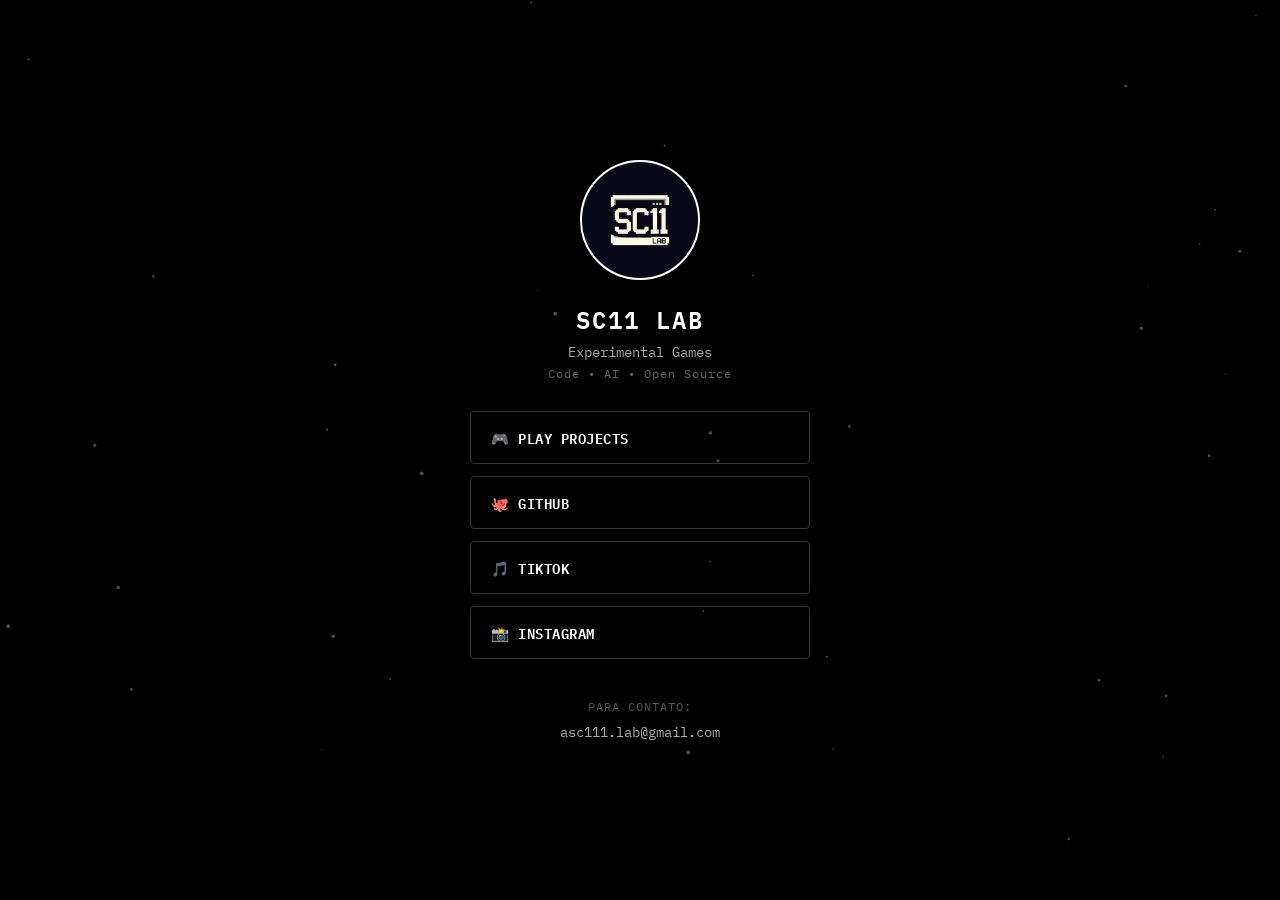
<file: index.html>
<!DOCTYPE html>
<html lang="pt-BR">
<head>
    <meta charset="UTF-8">
    <meta name="viewport" content="width=device-width, initial-scale=1.0">
    <title>SC11 LAB | Links</title>
    <link rel="stylesheet" href="style.css">
    <link href="https://fonts.googleapis.com/css2?family=IBM+Plex+Mono:wght@400;600&display=swap" rel="stylesheet">
</head>
<body>

    <canvas id="bg-canvas"></canvas>

    <main class="container">
        
        <div class="profile-pic-container">
            <img src="perfil.jpg" alt="SC11 LAB" class="profile-pic">
        </div>

        <h1 class="title">SC11 LAB</h1>
        <p class="subtitle">Experimental Games</p>
        <p class="tags">Code • AI • Open Source</p>

        <div class="links-container">
            
            <a href="projetos/" class="ascii-btn">
                🎮 PLAY PROJECTS
            </a>

            <a href="https://github.com/ASC11-Lab" target="_blank" rel="noopener noreferrer" class="ascii-btn">
                🐙 GITHUB
            </a>

            <a href="https://www.tiktok.com/@asc11_lab?lang=pt-BR" target="_blank" rel="noopener noreferrer" class="ascii-btn">
                🎵 TIKTOK
            </a>

            <a href="https://www.instagram.com/asc11_lab/" target="_blank" rel="noopener noreferrer" class="ascii-btn">
                📸 INSTAGRAM
            </a>

            <!-- O botão de contato foi removido daqui -->

        </div>

        <!-- NOVO: Área de contato sutil no rodapé -->
        <footer class="footer-contact">
            <p>Para contato:</p>
            <a href="mailto:asc111.lab@gmail.com" class="email-link">asc111.lab@gmail.com</a>
        </footer>

    </main>

    <script src="script.js"></script>
</body>
</html>
</file>
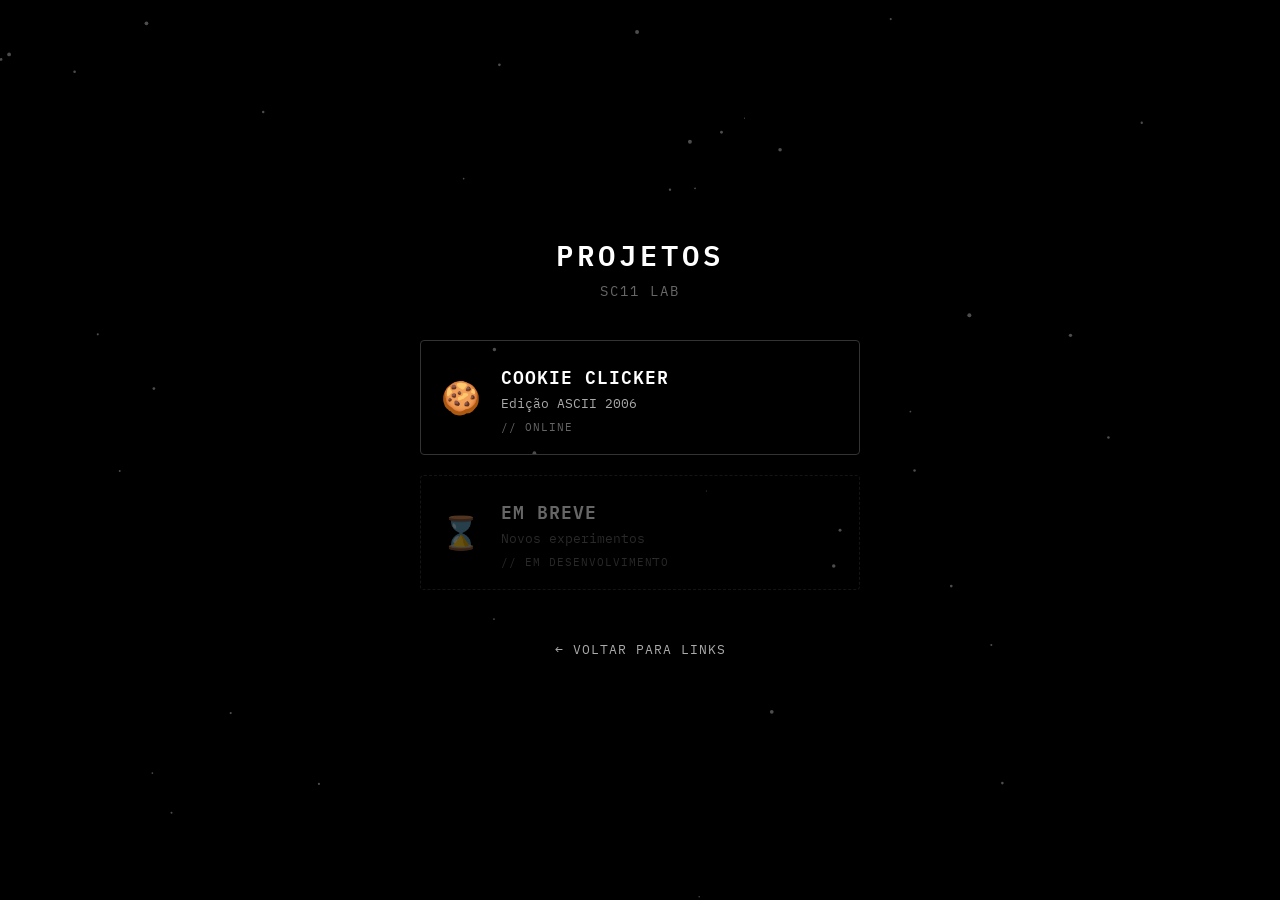
<file: projetos/index.html>
<!DOCTYPE html>
<html lang="pt-BR">
<head>
    <meta charset="UTF-8">
    <meta name="viewport" content="width=device-width, initial-scale=1.0">
    <title>SC11 LAB | Projetos</title>
    <link rel="stylesheet" href="style.css">
    <link href="https://fonts.googleapis.com/css2?family=IBM+Plex+Mono:wght@400;600&display=swap" rel="stylesheet">
</head>
<body>

    <!-- Canvas para o fundo animado de bolinhas -->
    <canvas id="bg-canvas"></canvas>

    <main class="container">
        
        <!-- Cabeçalho -->
        <header class="page-header">
            <h1 class="title">PROJETOS</h1>
            <p class="subtitle">SC11 LAB</p>
        </header>

        <!-- Área de Projetos -->
        <div class="projects-container">
            
            <!-- Card do Projeto (Cookie Clicker) -->
            <a href="https://asc11-lab.github.io/Cookie-Clicker---ASCII-Lab/" target="_blank" rel="noopener noreferrer" class="project-card">
                <div class="project-icon">🍪</div>
                <div class="project-info">
                    <h2>Cookie Clicker</h2>
                    <p>Edição ASCII 2006</p>
                    <span class="project-status">// ONLINE</span>
                </div>
            </a>

            <!-- Espaço reservado para projetos futuros -->
            <div class="project-card disabled">
                <div class="project-icon">⌛</div>
                <div class="project-info">
                    <h2>Em breve</h2>
                    <p>Novos experimentos</p>
                    <span class="project-status">// EM DESENVOLVIMENTO</span>
                </div>
            </div>

        </div>

        <!-- Botão de Voltar (Sobe um nível para a raiz do site) -->
        <footer class="footer-nav">
            <a href="../index.html" class="back-btn">← VOLTAR PARA LINKS</a>
        </footer>

    </main>

    <script src="script.js"></script>
</body>
</html>
</file>
<file: style.css>
/* Reset básico */
* {
    margin: 0;
    padding: 0;
    box-sizing: border-box;
}

:root {
    --bg-color: #000000;
    --text-color: #ffffff;
    --border-color: #333333;
    --hover-bg: #ffffff;
    --hover-text: #000000;
}

body {
    background-color: var(--bg-color);
    color: var(--text-color);
    font-family: 'IBM Plex Mono', monospace;
    display: flex;
    justify-content: center;
    align-items: center;
    min-height: 100vh;
    overflow: hidden;
}

#bg-canvas {
    position: fixed;
    top: 0;
    left: 0;
    width: 100%;
    height: 100%;
    z-index: -1;
    opacity: 0.3;
}

.container {
    display: flex;
    flex-direction: column;
    align-items: center;
    width: 100%;
    max-width: 380px;
    padding: 20px;
    z-index: 1;
}

.profile-pic-container {
    width: 120px;
    height: 120px;
    margin-bottom: 20px;
    border-radius: 50%;
    overflow: hidden;
    border: 2px solid var(--text-color);
}

.profile-pic {
    width: 100%;
    height: 100%;
    object-fit: cover;
}

.title {
    font-size: 1.5rem;
    font-weight: 600;
    letter-spacing: 2px;
    margin-bottom: 5px;
    text-transform: uppercase;
}

.subtitle {
    font-size: 0.85rem;
    color: #aaaaaa;
    margin-bottom: 5px;
}

.tags {
    font-size: 0.75rem;
    color: #666666;
    margin-bottom: 30px;
    letter-spacing: 1px;
}

.links-container {
    width: 100%;
    display: flex;
    flex-direction: column;
    gap: 12px;
}

.ascii-btn {
    display: block;
    text-decoration: none;
    color: var(--text-color);
    border: 1px solid var(--border-color);
    padding: 14px 20px;
    text-align: left;
    font-weight: 600;
    font-size: 0.9rem;
    letter-spacing: 0.5px;
    transition: all 0.2s ease;
    background-color: transparent;
    border-radius: 4px;
}

.ascii-btn:hover {
    background-color: var(--hover-bg);
    color: var(--hover-text);
    border-color: var(--hover-bg);
}

/* NOVO: Estilo do rodapé de contato */
.footer-contact {
    margin-top: 40px;
    text-align: center;
    display: flex;
    flex-direction: column;
    gap: 8px;
}

.footer-contact p {
    font-size: 0.75rem;
    color: #555555;
    text-transform: uppercase;
    letter-spacing: 1px;
}

.email-link {
    font-size: 0.9rem;
    color: #aaaaaa;
    text-decoration: none;
    transition: color 0.2s ease;
}

.email-link:hover {
    color: var(--text-color);
    text-decoration: underline;
}

@media (max-width: 380px) {
    .profile-pic-container {
        width: 100px;
        height: 100px;
    }
    .ascii-btn {
        font-size: 0.8rem;
        padding: 12px 15px;
    }
    .footer-contact {
        margin-top: 30px;
    }
}
</file>
<file: projetos/style.css>
/* Reset básico */
* {
    margin: 0;
    padding: 0;
    box-sizing: border-box;
}

:root {
    --bg-color: #000000;
    --text-color: #ffffff;
    --border-color: #333333;
    --hover-bg: #ffffff;
    --hover-text: #000000;
    --muted-text: #666666;
    --subtle-text: #aaaaaa;
}

body {
    background-color: var(--bg-color);
    color: var(--text-color);
    font-family: 'IBM Plex Mono', monospace;
    display: flex;
    justify-content: center;
    align-items: center;
    min-height: 100vh;
    overflow: hidden;
}

#bg-canvas {
    position: fixed;
    top: 0;
    left: 0;
    width: 100%;
    height: 100%;
    z-index: -1;
    opacity: 0.3;
}

.container {
    display: flex;
    flex-direction: column;
    align-items: center;
    width: 100%;
    max-width: 480px;
    padding: 20px;
    z-index: 1;
}

/* Cabeçalho */
.page-header {
    text-align: center;
    margin-bottom: 40px;
}

.title {
    font-size: 1.8rem;
    font-weight: 600;
    letter-spacing: 4px;
    text-transform: uppercase;
    margin-bottom: 5px;
}

.subtitle {
    font-size: 0.85rem;
    color: var(--muted-text);
    letter-spacing: 2px;
}

/* Container de Projetos */
.projects-container {
    width: 100%;
    display: flex;
    flex-direction: column;
    gap: 20px;
    margin-bottom: 40px;
}

/* Card de Projeto */
.project-card {
    display: flex;
    align-items: center;
    text-decoration: none;
    color: var(--text-color);
    border: 1px solid var(--border-color);
    padding: 20px;
    border-radius: 4px;
    transition: all 0.2s ease;
    background-color: transparent;
    gap: 20px;
}

.project-card:not(.disabled):hover {
    background-color: var(--hover-bg);
    color: var(--hover-text);
    border-color: var(--hover-bg);
    transform: translateY(-2px);
}

.project-icon {
    font-size: 2rem;
    line-height: 1;
}

.project-info {
    display: flex;
    flex-direction: column;
    gap: 4px;
}

.project-info h2 {
    font-size: 1.1rem;
    font-weight: 600;
    letter-spacing: 1px;
    text-transform: uppercase;
}

.project-info p {
    font-size: 0.8rem;
    color: var(--subtle-text);
}

.project-status {
    font-size: 0.7rem;
    color: var(--muted-text);
    margin-top: 4px;
    letter-spacing: 1px;
}

/* Estado desabilitado (para projetos futuros) */
.project-card.disabled {
    opacity: 0.4;
    cursor: not-allowed;
    border-style: dashed;
}

.project-card.disabled .project-info p {
    color: var(--muted-text);
}

/* Rodapé / Botão de Voltar */
.footer-nav {
    width: 100%;
    text-align: center;
}

.back-btn {
    display: inline-block;
    text-decoration: none;
    color: var(--subtle-text);
    font-size: 0.8rem;
    letter-spacing: 1px;
    padding: 10px 15px;
    transition: color 0.2s ease;
    border: 1px solid transparent;
}

.back-btn:hover {
    color: var(--text-color);
    border-bottom: 1px solid var(--text-color);
}

/* Ajustes para telas pequenas */
@media (max-width: 380px) {
    .title {
        font-size: 1.5rem;
    }
    .project-card {
        padding: 15px;
        gap: 15px;
    }
    .project-icon {
        font-size: 1.5rem;
    }
    .project-info h2 {
        font-size: 0.95rem;
    }
}
</file>
